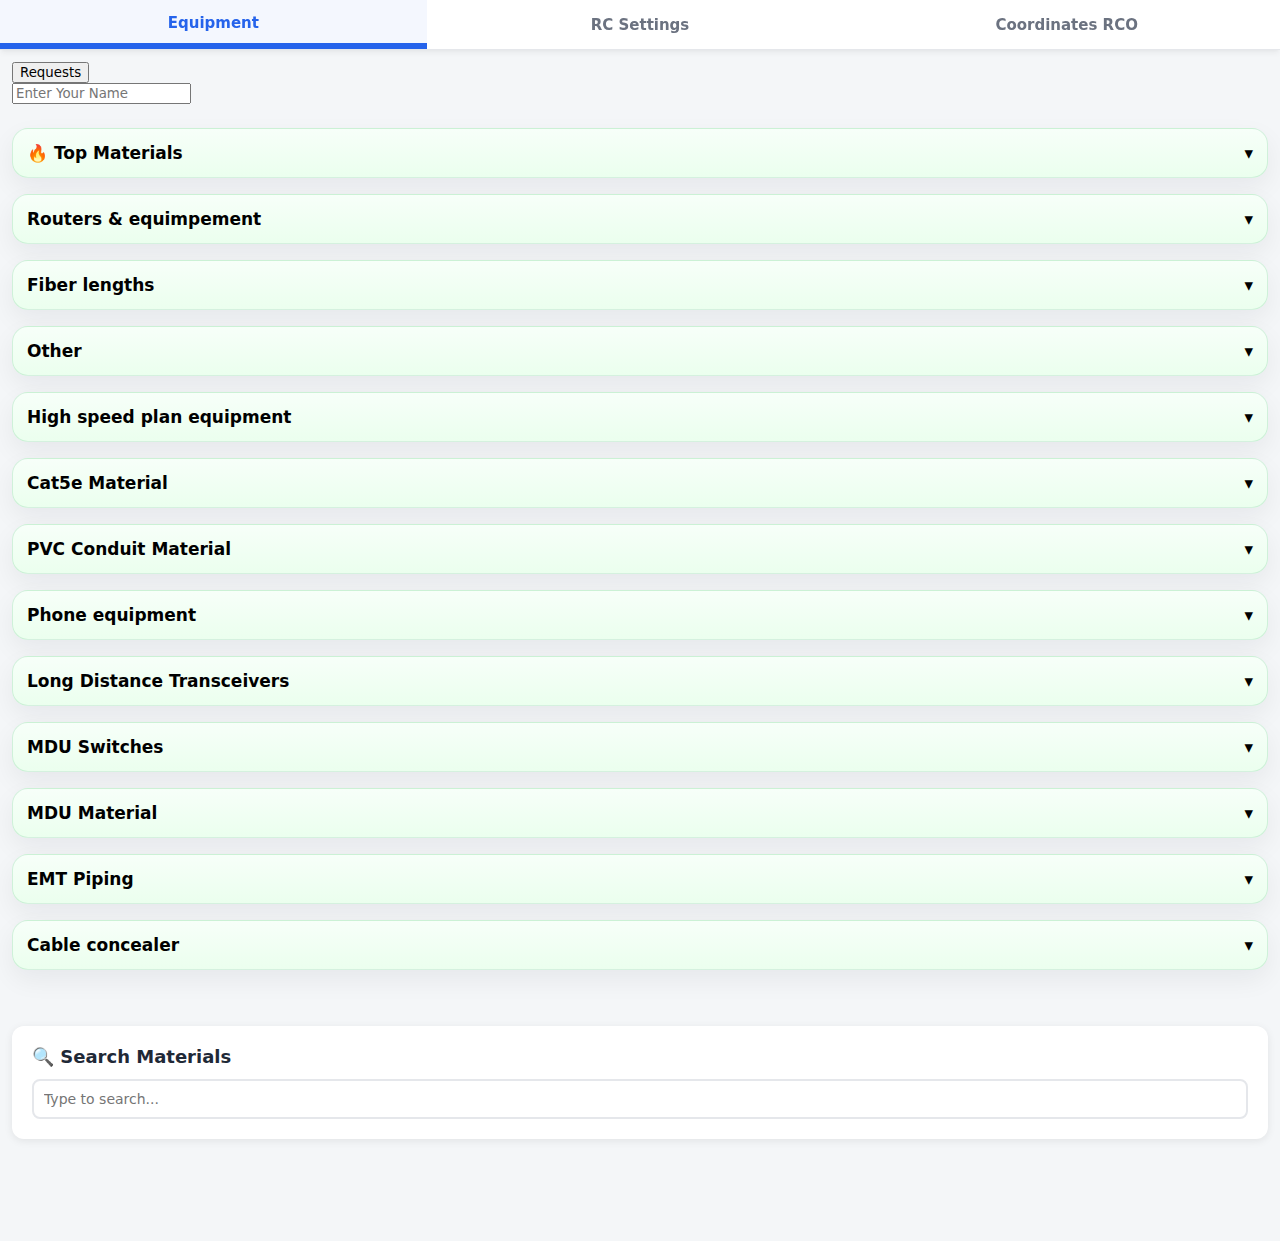
<file: index.html>
<!DOCTYPE html>
<html lang="en">

<head>
  <meta charset="UTF-8">
  <meta name="viewport" content="width=device-width, initial-scale=1.0">
  <title>Equipment Form</title>

  <link rel="icon" type="image/png" href="favicon.png">
  <!-- Styles -->
  <link rel="stylesheet" href="header.css?v=1.0.7">
  <link rel="stylesheet" href="styles.css?v=1.0.7">
</head>

<body>
  <div id="toast" class="toast"></div>

  <!-- Dynamic Header Placeholder -->
  <div id="main-header"></div>

  <script src="header.js?v=1.0.7"></script>
  <!-- Controls Row -->
  <div class="container main-controls">
    <button class="equipment-requests-btn flex-item" id="equipmentRequestsBtn" onclick="submitEquipmentRequests()">
      Requests
    </button>
    <div id="name-or-history" class="flex-item">
      <div class="form-group main-name-group" style="margin-bottom: 0;">
        <input type="text" id="mainSenderName" placeholder="Your Name" autocomplete="off">
      </div>
    </div>
  </div>

  <!-- Categories & items -->
  <div class="container" id="app"></div>

  <!-- Simple Search Section -->
  <div class="container">
    <div style="background: white; border-radius: 12px; padding: 20px; margin-top: 16px; box-shadow: 0 2px 8px rgba(0,0,0,0.08);">
      <h3 style="margin: 0 0 12px 0; font-size: 18px; color: #1f2937;">🔍 Search Materials</h3>
      <input type="text" id="searchInput" placeholder="Type to search..." style="width: 100%; padding: 10px; border: 2px solid #e5e7eb; border-radius: 8px; font-size: 14px;">
      <div id="searchResults" style="margin-top: 12px; display: none;"></div>
    </div>
  </div>

  <!-- Floating submit button -->
  <button class="submit" id="submitBtn" onclick="submitAll()">
    <span class="btn-text">Submit</span>
    <span class="spinner"></span>
  </button>


  <!-- Equipment/Materials requests modal -->
  <div class="modal" id="requestsModal" onclick="overlayCloseRequests(event)">
    <div class="modal-content" onclick="event.stopPropagation()">
      <div class="modal-title">Equipment/Materials Request</div>

      <div class="form-group">
        <label for="materialSelect">Select Equipment/Material:</label>
        <select id="materialSelect" class="material-select">
          <option value="">Select from list...</option>
          <option value="custom">Enter custom material...</option>
        </select>
      </div>

      <div class="form-group" id="customMaterialGroup" style="display: none;">
        <label for="materialInput">Custom Material:</label>
        <input type="text" id="materialInput" placeholder="Enter custom material..." autocomplete="off">
      </div>

      <div class="modal-buttons">
        <button type="button" class="cancel-btn" onclick="closeRequestsModal()">Cancel</button>
        <button type="button" class="send-btn" id="sendRequestsBtn" onclick="sendRequestWithDetails()">Send
          Request</button>
      </div>
    </div>
  </div>

  <!-- Quantity modal -->
  <div class="modal" id="modal" onclick="overlayClose(event)">
    <div class="modal-content" onclick="event.stopPropagation()">
      <div class="modal-title" id="modalTitle"></div>

      <div class="qty-control">
        <button type="button" onclick="changeQty(-1)">−</button>
        <input type="number" id="qty" min="0" max="99999" maxlength="5" inputmode="numeric" autocomplete="off" />

        <button type="button" onclick="changeQty(1)">+</button>
      </div>

      <div class="presets">
        <div class="preset">1</div>
        <div class="preset">3</div>
        <div class="preset">5</div>
      </div>
    </div>
  </div>

  <!-- History Modal -->
  <div class="modal" id="historyModal" onclick="overlayCloseHistory(event)">
    <div class="modal-content" onclick="event.stopPropagation()">
      <div class="modal-title history-title-row">
        <span id="historyTitleText">Local History (Device)</span>
        <button class="edit-name-btn" onclick="toggleEditName()" title="Edit Name">✎</button>
      </div>
      <div id="editNameContainer" style="display: none; margin-bottom: 15px;">
        <input type="text" id="editSenderName" class="edit-name-input" placeholder="Enter new name...">
      </div>
      <div id="historyList" class="history-list">
        <p style="text-align: center; color: #6b7280; padding: 20px;">No history records found.</p>
      </div>
      <div class="modal-buttons">
        <button type="button" class="cancel-btn" onclick="closeHistoryModal()">Close</button>
      </div>
    </div>
  </div>

  <!-- App logic -->
  <script src="app.js?v=1.0.7"></script>
</body>

</html>
</file>
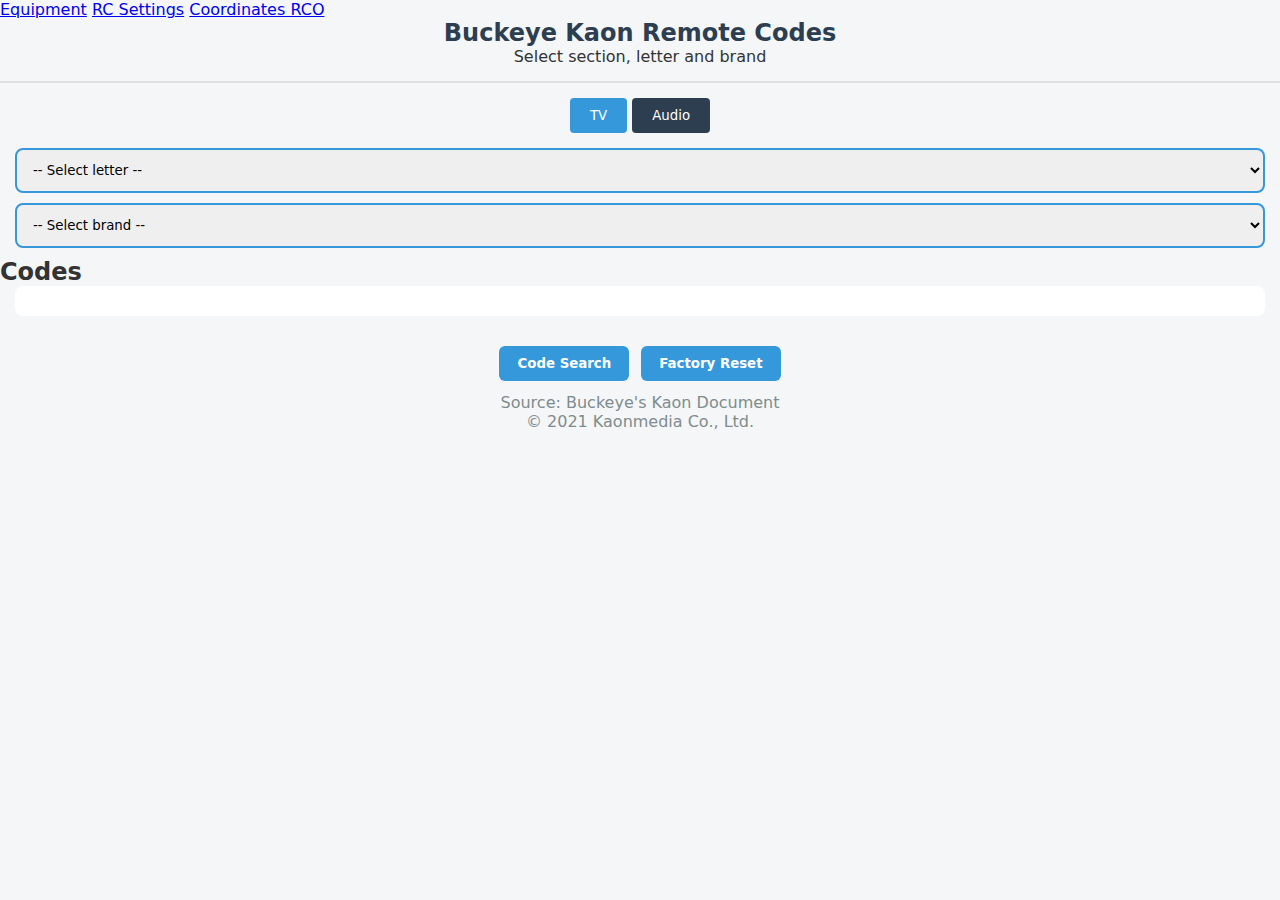
<file: codes.html>
<!DOCTYPE html>
<html lang="en">
<head>
<meta charset="UTF-8">
<meta name="viewport" content="width=device-width, initial-scale=1.0">
<title>Buckeye Kaon Remote Codes</title>

<link rel="stylesheet" href="codes_styles.css?v=1.0.3">
</head>

<body>
<div class="container">

<nav class="top-nav">
  <a href="index.html" class="nav-item">Equipment</a>
  <a href="codes.html" class="nav-item active">RC Settings</a>
  <a href="rco.html" class="nav-item">Coordinates RCO</a>
</nav>

<header class="header-bar">
  <div class="title-row">
    <h1 id="title">Buckeye Kaon Remote Codes</h1>
  </div>

  <p id="subtitle">Select section, letter and brand</p>
</header>

<div class="section-toggle">
  <button id="tvToggle" class="toggle-btn active">TV</button>
  <button id="audioToggle" class="toggle-btn">Audio</button>
</div>

<select id="letterSelect"></select>
<select id="brandSelect"></select>

<h2 id="codesTitle"></h2>

<div class="codes-display">
<div id="allTriedHint" class="all-tried-hint" style="display:none">
  <strong>✅ All codes checked</strong><br>
  Use manual search: hold <b>SET</b> → enter <b>991</b> → CHANNEL UP
</div>
  <div class="codes-list" id="codesList"></div>
</div>

<div id="loading" class="loading" style="display:none"></div>
<div id="error" class="error" style="display:none"></div>
<div id="noData" class="no-data" style="display:none"></div>

<footer>
  <div class="action-buttons">
    <button class="info-btn" data-modal="code-search-modal">Code Search</button>
    <button class="info-btn" data-modal="factory-reset-modal">Factory Reset</button>
  </div>
  <p id="source"></p>
  <p>© 2021 Kaonmedia Co., Ltd.</p>
</footer>

</div>

<div class="modal" id="code-search-modal" aria-hidden="true">
  <div class="modal-content">
    <button class="close-modal" data-modal="code-search-modal" aria-label="Close">×</button>
    <h3>Code Search Instructions</h3>
    <p>To search for the remote control code for your TV, use the following sequence:</p>
    <ul>
      <li>Press and hold the <strong>SET</strong> button until the remote LED light turns white.</li>
      <li>On the remote, press <strong>9 9 1</strong>.</li>
      <li>Press the <strong>CH+</strong> button sequentially until the TV turns off.</li>
      <li>Press the <strong>OK</strong> button to store this code in the remote.</li>
    </ul>
    <p>Successful programming is indicated by two blinks of the white LED light.</p>
  </div>
</div>

<div class="modal" id="factory-reset-modal" aria-hidden="true">
  <div class="modal-content">
    <button class="close-modal" data-modal="factory-reset-modal" aria-label="Close">×</button>
    <h3>Factory Reset Instructions</h3>
    <p>At any time, the remote control can be returned to the factory reset using the following sequence:</p>
    <ul>
      <li>Press and hold the <strong>SET</strong> button until the remote LED light turns white.</li>
      <li>On the remote, press <strong>9 8 1</strong>.</li>
    </ul>
    <p>Successful programming is indicated by two blinks of the white LED light.</p>
  </div>
</div>

<script src="codes_app.js?v=1.0.3"></script>
</body>
</html>
</file>
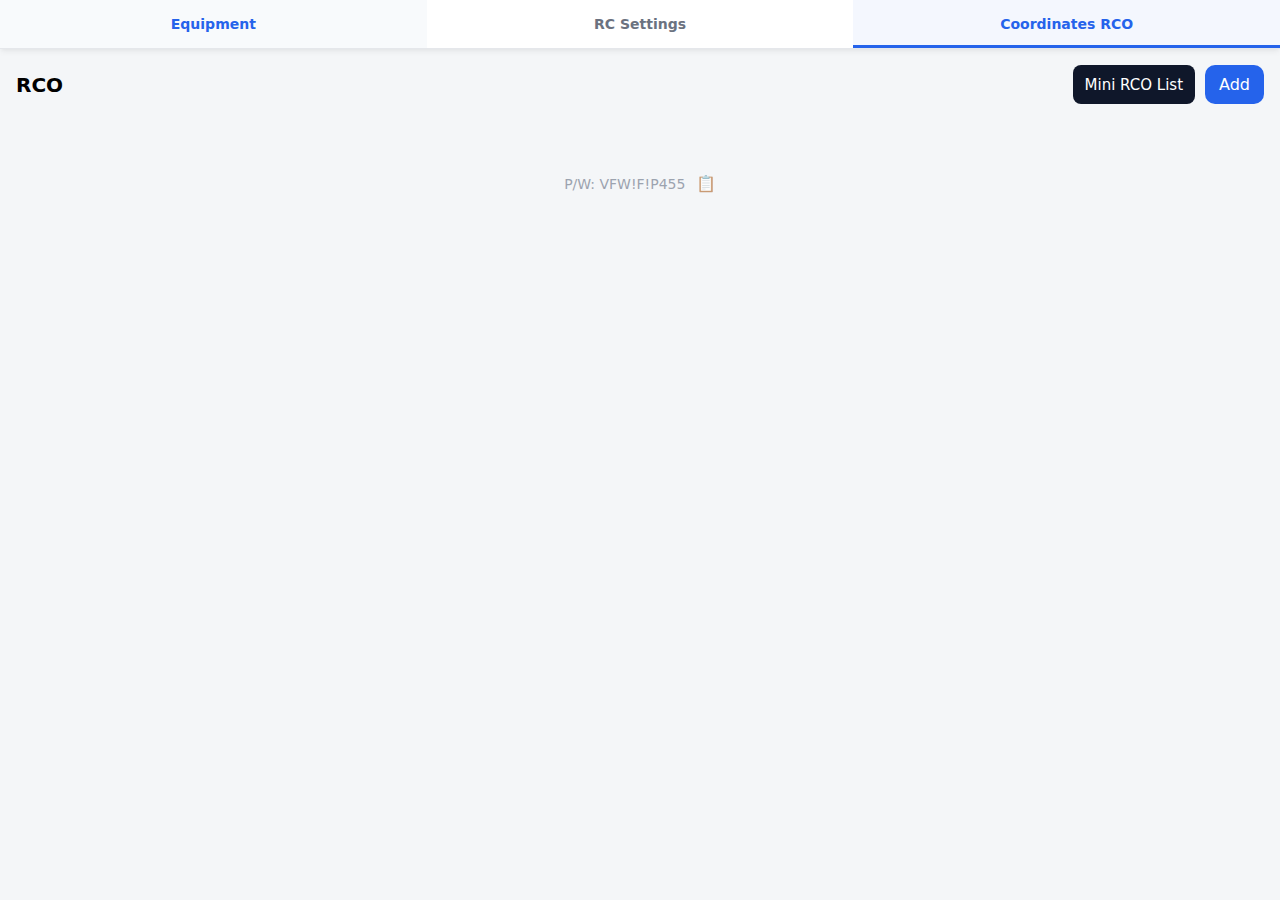
<file: rco.html>
<!DOCTYPE html>
<html lang="en">

<head>
  <meta charset="UTF-8">
  <meta name="viewport" content="width=device-width, initial-scale=1.0">
  <title>RCO Coordinates</title>

  <link rel="icon" type="image/png" href="favicon.png">
  <link rel="stylesheet" href="header.css?v=1.0.7">
  <link rel="stylesheet" href="rco_styles.css?v=1.0.7">
</head>

<body>
  <div id="main-header"></div>
  <script src="header.js?v=1.0.7"></script>

  <div class="container">

    <div class="page-header">
      <h2>RCO</h2>
      <div class="header-actions">
        <button class="mini-btn" id="miniListBtn">Mini RCO List</button>
        <button class="add-btn" onclick="toggleForm()">Add</button>
      </div>
    </div>

    <!-- Add form -->
    <div class="form" id="form">
      <input type="text" id="name" placeholder="Name">
      <input type="text" id="coords" placeholder="Coordinates (lat,lng or 50.267554°N 95.868955°W)">

      <div class="toggle">
        <input type="radio" name="rcoType" id="typeRCO" value="RCO">
        <input type="radio" name="rcoType" id="typeMini" value="miniRCO">

        <label class="toggle-label">
          <div class="toggle-option" onclick="selectType('RCO')">RCO</div>
          <div class="toggle-option" onclick="selectType('miniRCO')">miniRCO</div>
        </label>
      </div>


      <button class="save-btn" onclick="saveRCO()">Save</button>
    </div>

    <!-- List -->
    <div id="loader" class="loader">Loading…</div>
    <div class="rco-list" id="rcoList"></div>

  </div>

  <div class="modal" id="miniModal" aria-hidden="true" style="display:none">
    <div class="modal-content">
      <button class="close-modal" id="miniModalClose" aria-label="Close">×</button>
      <h3>Mini RCO List</h3>
      <p><strong>KEY REQUIRED</strong></p>
      <ul>
        <li>Whitemouth</li>
        <li>St Eustache</li>
        <li>Narrows</li>
        <li>Moosehorn</li>
        <li>Fisher Branch</li>
        <li>Granite Hills</li>
        <li>Woodridge</li>
      </ul>
    </div>
  </div>

  <footer class="page-footer-info" onclick="copyPassword()">
    P/W: <span id="pwText">VFW!F!P455</span> <span class="copy-icon">📋</span>
  </footer>

  <script src="rco_app.js?v=1.0.7"></script>
</body>

</html>
</file>
<file: header.css>
.top-nav {
  display: flex;
  background: #ffffff;
  border-bottom: 1px solid #e5e7eb;
  position: sticky;
  top: 0;
  z-index: 1000;
  box-shadow: 0 4px 6px -1px rgba(0, 0, 0, 0.05), 0 2px 4px -1px rgba(0, 0, 0, 0.03);
  font-family: system-ui, -apple-system, BlinkMacSystemFont, sans-serif;
  box-sizing: border-box;
  width: 100%;
}

.nav-item {
  flex: 1;
  padding: 16px 8px;
  font-size: 14px;
  font-weight: 600;
  text-decoration: none;
  text-align: center;
  color: #6b7280;
  transition: all 0.3s cubic-bezier(0.4, 0, 0.2, 1);
  position: relative;
  display: flex;
  align-items: center;
  justify-content: center;
  gap: 8px;
}

.nav-item:hover {
  color: #2563eb;
  background-color: #f8fafc;
}

.nav-item::after {
  content: '';
  position: absolute;
  bottom: 0;
  left: 0;
  width: 100%;
  height: 3px;
  background-color: #2563eb;
  transform: scaleX(0);
  transition: transform 0.3s ease;
}

.nav-item.active {
  color: #2563eb;
  background-color: rgba(37, 99, 235, 0.05);
}

.nav-item.active::after {
  transform: scaleX(1);
}

/* Micro-animations */
.nav-item:active {
  transform: scale(0.98);
}
</file>
<file: styles.css>
* {
  box-sizing: border-box;
  font-family: system-ui, -apple-system, BlinkMacSystemFont, sans-serif;
}

body {
  margin: 0;
  background: #f4f6f8;
  padding-bottom: 90px;
}

header {
  background: #fff;
  padding: 16px;
  font-size: 22px;
  font-weight: 600;
  text-align: center;
  border-bottom: 1px solid #ddd;
}

/* Top navigation */
.top-nav {
  display: flex;
  background: #ffffff;
  border-bottom: 1px solid #e5e7eb;
}

.nav-item {
  flex: 1;
  padding: 14px 8px;
  font-size: 15px;
  font-weight: 600;
  background: none;
  border: none;
  cursor: pointer;
  color: #6b7280;
}

.nav-item.active {
  color: #2563eb;
  border-bottom: 3px solid #2563eb;
}

/* Pages */
.page {
  display: none;
}

.page.active {
  display: block;
}

.placeholder {
  padding: 40px 20px;
  text-align: center;
  color: #6b7280;
  font-size: 16px;
}



.container {
  padding: 12px;
}

/* Category */
.category {
  background: linear-gradient(180deg,#f7fff9,#ebffee);
  border-radius: 16px;
  margin-bottom: 16px;
  border: 1px solid rgba(22,163,74,0.15);
  overflow: hidden;
  box-shadow: 0 10px 26px rgba(15,23,42,0.06);
}

.category-header {
  padding: 14px;
  font-weight: 700;
  font-size: 17px;   /* 👈 ВОТ ЭТОГО НЕ ХВАТАЛО */
  cursor: pointer;
  display: flex;
  justify-content: space-between;
  align-items: center;
}


.header-right {
  display: flex;
  gap: 10px;
  align-items: center;
}

.cat-badge {
  background: #16a34a;
  color: #fff;
  padding: 4px 10px;
  border-radius: 12px;
  font-size: 14px;
  display: none;
}

.items {
  display: none;
}

.item {
  padding: 14px 20px;
  border-top: 1px solid rgba(148,163,184,0.3);
  cursor: pointer;
  display: flex;
  justify-content: space-between;
  align-items: center;
  font-size: 15px;
  background: #f7f7f9;
  transition: background 0.2s ease, box-shadow 0.2s ease;
}

.item:nth-child(even) {
  background: #ededef;
}

.item:hover {
  background: #e4e4e7;
  box-shadow: inset 0 0 0 999px rgba(2,6,23,0.05);
}

.item + .item {
  border-top: 1px solid rgba(148,163,184,0.35);
}

.item.selected {
  background: #e0f2fe;
  font-weight: 600;
}

.qty-badge {
  background: #2563eb;
  color: #fff;
  padding: 4px 10px;
  border-radius: 12px;
  font-size: 14px;
  display: none;
}

/* Modal */
.modal {
  position: fixed;
  inset: 0;
  background: rgba(0,0,0,.45);
  display: none;
  align-items: center;
  justify-content: center;
  z-index: 50;
}

.modal-content {
  background: #fff;
  width: 92%;
  max-width: 420px;
  padding: 20px;
  border-radius: 18px;
  box-shadow: 0 20px 40px rgba(0,0,0,.2);
}

.modal-title {
  text-align: center;
  font-weight: 600;
  font-size: 18px;
  margin-bottom: 18px;
}

/* Quantity */
.qty-control {
  display: flex;
  align-items: center;
  gap: 12px;
}

.qty-control button {
  width: 52px;
  height: 52px;
  font-size: 26px;
  border-radius: 12px;
  border: none;
  background: #e5e7eb;
}

.qty-control input {
  flex: 1;
  height: 52px;
  text-align: center;
  font-size: 22px;
  border-radius: 12px;
  border: 1px solid #d1d5db;
}

/* Presets */
.presets {
  display: flex;
  gap: 10px;
  margin-top: 14px;
}

.preset {
  flex: 1;
  padding: 14px 0;
  background: #e5e7eb;
  border-radius: 12px;
  text-align: center;
  font-size: 18px;
  font-weight: 600;
  cursor: pointer;
}

.preset:active {
  background: #2563eb;
  color: #fff;
}

/* Floating submit */
.submit {
  position: fixed;
  left: 12px;
  right: 12px;
  bottom: 16px;
  background: #16a34a;
  color: #fff;
  font-size: 18px;
  padding: 14px;
  border-radius: 14px;
  border: none;
  display: none;
  z-index: 100;
}

.toast {
  position: fixed;
  left: 50%;
  bottom: 90px;
  transform: translateX(-50%);
  background: #16a34a;
  color: white;
  padding: 14px 20px;
  border-radius: 14px;
  font-size: 16px;
  opacity: 0;
  pointer-events: none;
  transition: opacity 0.3s ease, transform 0.3s ease;
  z-index: 200;
}

.toast.show {
  opacity: 1;
  transform: translateX(-50%) translateY(-10px);
}

.submit {
  display: none;
  align-items: center;
  justify-content: center;
  gap: 10px;
}

.submit.loading {
  pointer-events: none;
}

.spinner {
  width: 18px;
  height: 18px;
  border: 3px solid rgba(255,255,255,.4);
  border-top-color: #fff;
  border-radius: 50%;
  animation: spin 0.8s linear infinite;
  display: none;
}

.submit.loading .spinner {
  display: inline-block;
}

@keyframes spin {
  to { transform: rotate(360deg); }
}
</file>
<file: codes_styles.css>
* {
  box-sizing: border-box;
  margin: 0;
  padding: 0;
  font-family: system-ui, -apple-system, BlinkMacSystemFont, sans-serif;
}

body {
  margin: 0;
  padding: 0;
  background: #f4f6f8;
  color: #333;
}

.container {
  max-width: 100%;
}

/* HEADER */
.header-bar {
  text-align: center;
  border-bottom: 2px solid #e0e0e0;
  padding: 0 15px 15px 15px;
  /* Added side padding */
  margin-bottom: 15px;
}

.title-row {
  display: inline-flex;
  align-items: center;
  gap: 10px;
}

h1 {
  font-size: 1.5rem;
  color: #2c3e50;
}

/* SECTION */
.section-toggle {
  text-align: center;
  margin: 15px;
}

.toggle-btn {
  padding: 10px 20px;
  background: #2c3e50;
  color: #fff;
  border: none;
  border-radius: 4px;
  cursor: pointer;
}

.toggle-btn.active {
  background: #3498db;
}

/* SELECTS */
select {
  width: calc(100% - 30px);
  margin: 0 15px 10px 15px;
  padding: 12px;
  border: 2px solid #3498db;
  border-radius: 8px;
}

/* CODES */
.codes-display {
  background: #fff;
  padding: 15px;
  border-radius: 8px;
  margin: 0 15px;
}

.codes-list {
  display: flex;
  flex-wrap: wrap;
  gap: 10px;
}

.code-item {
  background: #f0f0f0;
  padding: 8px 12px;
  border-radius: 4px;
  cursor: pointer;
  font-family: monospace;
  position: relative;
}

.code-item.tried {
  background: #27ae60;
  color: #fff;
}

.code-item.tried::after {
  content: "✓";
  position: absolute;
  top: -5px;
  right: -5px;
  background: #27ae60;
  color: #fff;
  border-radius: 50%;
  width: 18px;
  height: 18px;
  display: flex;
  align-items: center;
  justify-content: center;
  font-size: 12px;
}

/* MESSAGES */
.loading,
.error,
.no-data {
  text-align: center;
  padding: 20px;
}

.error {
  color: #e74c3c;
}

.no-data {
  color: #7f8c8d;
}

.all-tried-hint {
  margin-top: 15px;
  padding: 15px;
  background: #e8f8f5;
  border-left: 5px solid #27ae60;
  border-radius: 6px;
  color: #2c3e50;
  font-size: 0.95rem;
}

footer {
  margin-top: 30px;
  padding: 0 15px;
  text-align: center;
  color: #7f8c8d;
}

.action-buttons {
  display: flex;
  justify-content: center;
  gap: 12px;
  margin-bottom: 12px;
  flex-wrap: wrap;
}

.info-btn {
  padding: 10px 18px;
  border: none;
  border-radius: 6px;
  background: #3498db;
  color: #fff;
  cursor: pointer;
  font-weight: 600;
  transition: transform 0.2s ease, box-shadow 0.2s ease;
}

.info-btn:hover {
  transform: translateY(-1px);
  box-shadow: 0 4px 10px rgba(0, 0, 0, 0.15);
}

.modal {
  position: fixed;
  inset: 0;
  display: none;
  align-items: center;
  justify-content: center;
  background: rgba(0, 0, 0, 0.5);
  padding: 20px;
  z-index: 2000;
}

.modal.open {
  display: flex;
}

.modal-content {
  background: #fff;
  border-radius: 10px;
  max-width: 480px;
  width: 100%;
  padding: 24px;
  position: relative;
  box-shadow: 0 10px 25px rgba(0, 0, 0, 0.2);
  line-height: 1.5;
}

.modal-content h3 {
  margin-top: 0;
  color: #2c3e50;
}

.modal-content ul {
  padding-left: 20px;
  margin: 10px 0;
}

.close-modal {
  position: absolute;
  top: 12px;
  right: 12px;
  border: none;
  background: transparent;
  font-size: 1.2rem;
  cursor: pointer;
}

body.modal-open {
  overflow: hidden;
}
</file>
<file: rco_styles.css>
* {
  box-sizing: border-box;
  font-family: system-ui, -apple-system, BlinkMacSystemFont, sans-serif;
}

body {
  margin: 0;
  background: #f4f6f8;
}

/* Page */
.container {
  padding: 16px;
}

/* Header */
.page-header {
  display: flex;
  justify-content: space-between;
  align-items: center;
  margin-bottom: 14px;
}

.page-header h2 {
  margin: 0;
  font-size: 20px;
}

.header-actions {
  display: flex;
  gap: 10px;
}

.mini-btn {
  background: #0f172a;
  color: #fff;
  border: none;
  padding: 9px 12px;
  border-radius: 8px;
  font-size: 15px;
  cursor: pointer;
}

/* Add button */
.add-btn {
  background: #2563eb;
  color: #fff;
  border: none;
  padding: 10px 14px;
  border-radius: 10px;
  font-size: 16px;
  cursor: pointer;
}

/* Form */
.form {
  background: #ffffff;
  padding: 14px;
  border-radius: 12px;
  margin-bottom: 16px;
  display: none;
}

.form input {
  width: 100%;
  padding: 12px;
  margin-bottom: 10px;
  border-radius: 10px;
  border: 1px solid #d1d5db;
  font-size: 16px;
}

/* Toggle */
.toggle {
  margin-bottom: 12px;
}

.toggle input {
  display: none;
}

.toggle-label {
  display: flex;
  background: #e5e7eb;
  border-radius: 999px;
  padding: 4px;
  cursor: pointer;
}

.toggle-option {
  flex: 1;
  text-align: center;
  padding: 8px 0;
  font-weight: 600;
  border-radius: 999px;
  color: #6b7280;
  transition: all 0.2s ease;
}

#typeToggle:checked+.toggle-label .toggle-option:first-child {
  background: #2563eb;
  color: #fff;
}

#typeToggle:not(:checked)+.toggle-label .toggle-option:last-child {
  background: #2563eb;
  color: #fff;
}

/* Save */
.save-btn {
  width: 100%;
  background: #16a34a;
  color: white;
  border: none;
  padding: 12px;
  font-size: 16px;
  border-radius: 10px;
  cursor: pointer;
}

/* List */
.rco-list {
  display: flex;
  flex-direction: column;
  gap: 10px;
}

.rco-item {
  background: #ffffff;
  padding: 14px;
  border-radius: 12px;
  display: flex;
  justify-content: space-between;
  align-items: center;
  cursor: pointer;
}

.rco-name {
  font-weight: 600;
}

.rco-type {
  font-size: 14px;
  color: #6b7280;
}

/* Modal */
.modal {
  position: fixed;
  inset: 0;
  display: none;
  align-items: center;
  justify-content: center;
  padding: 20px;
  background: rgba(0, 0, 0, 0.45);
  z-index: 2000;
}

.modal.open {
  display: flex;
}

.modal-content {
  background: #fff;
  border-radius: 12px;
  padding: 24px;
  max-width: 420px;
  width: 100%;
  box-shadow: 0 12px 30px rgba(0, 0, 0, 0.25);
  position: relative;
  line-height: 1.6;
}

.modal-content h3 {
  margin-top: 0;
}

.modal-content ul {
  padding-left: 20px;
  margin: 10px 0 0;
}

.close-modal {
  position: absolute;
  top: 10px;
  right: 10px;
  border: none;
  background: transparent;
  font-size: 1.2rem;
  cursor: pointer;
}

/* Loader */
.loader {
  text-align: center;
  padding: 30px 0;
  font-size: 16px;
  color: #6b7280;
}

.loader::after {
  content: "";
  display: inline-block;
  width: 18px;
  height: 18px;
  margin-left: 10px;
  border: 3px solid #e5e7eb;
  border-top-color: #2563eb;
  border-radius: 50%;
  animation: spin 0.8s linear infinite;
  vertical-align: middle;
}

@keyframes spin {
  to {
    transform: rotate(360deg);
  }
}

.toggle input {
  display: none;
}

.toggle-option.active {
  background: #2563eb;
  color: #fff;
}

.page-footer-info {
  text-align: center;
  padding: 20px;
  color: #9ca3af;
  font-size: 14px;
  font-weight: 500;
  margin-top: 20px;
  cursor: pointer;
  transition: color 0.2s;
  user-select: none;
}

.page-footer-info:hover {
  color: #6b7280;
}

.copy-icon {
  margin-left: 6px;
  font-size: 16px;
  opacity: 0.7;
}
</file>
